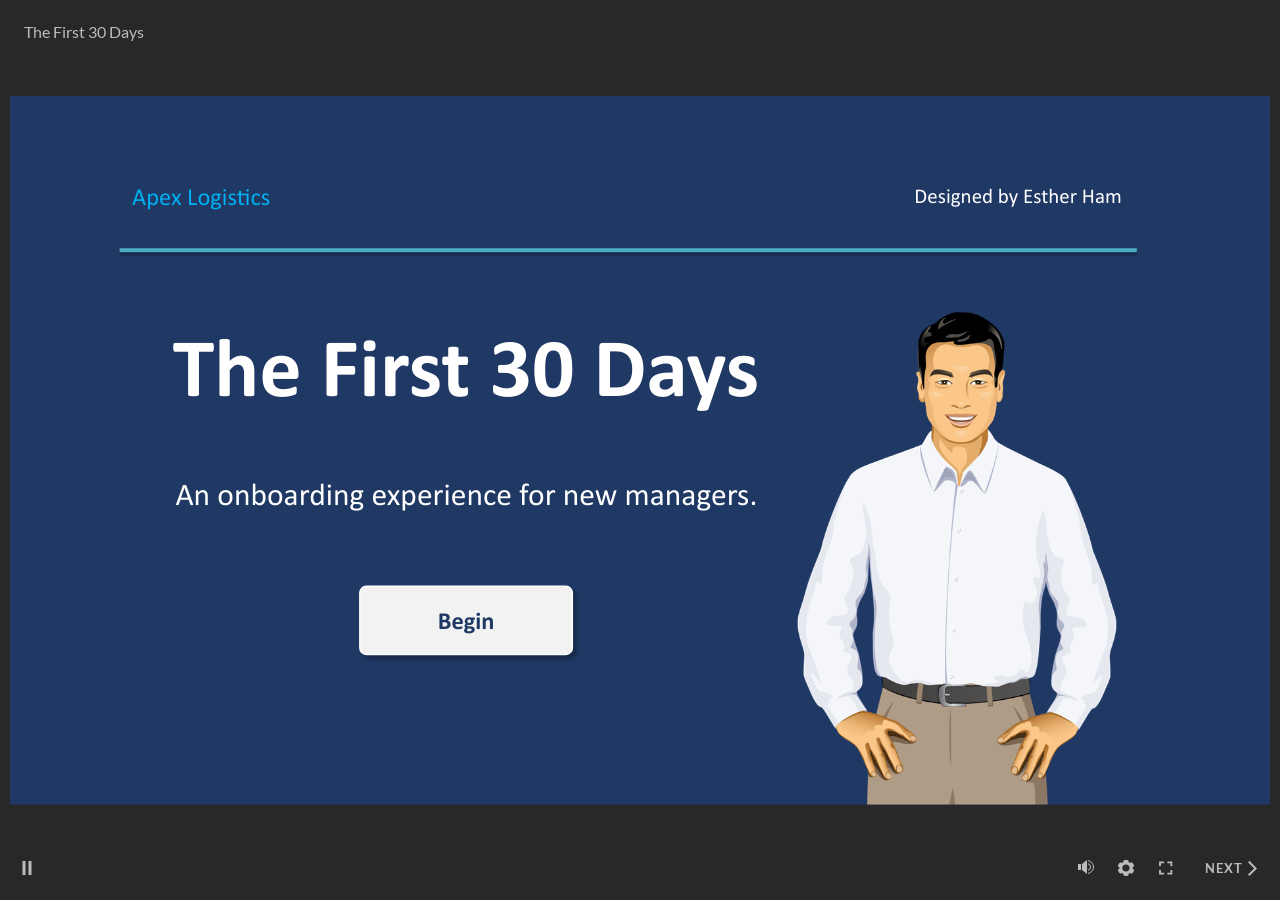
<file: story.html>
﻿<!doctype html>
<html lang="en-US">
<head>
  <meta charset="utf-8">
  <!-- Created using Storyline 360 x64 - http://www.articulate.com  -->
  <!-- version: 3.115.36688.0 -->
  <title>The First 30 Days</title>
  <meta http-equiv="x-ua-compatible" content="IE=edge"/>
  <meta name="viewport" content="width=device-width,initial-scale=1,user-scalable=no,shrink-to-fit=no,minimal-ui"/>
  <meta name="apple-mobile-web-app-capable" content="yes"/>
  <style>
    html, body { height: 100%; padding: 0; margin: 0 }
    #app { height: 100%; width: 100%; }
  </style>

  <script>
    window.DS = {};
    window.globals = {
      DATA_PATH_BASE: '',
      HAS_FRAME: true,
      HAS_SLIDE: true,

      lmsPresent: false,
      tinCanPresent: false,
      cmi5Present: false,
      aoSupport: false,
      scale: 'Scaled',
      captureRc: false,
      browserSize: 'optimal',
      bgColor: '#282828',
      features: 'DropInBase,JsInteractions,PlayerMemoryEnhancements,PlayerSizeOption,SlideLevelScale',
      themeName: 'unified',
      preloaderColor: '#FFFFFF',
      suppressAnalytics: false,
      productChannel: 'stable',
      publishSource: 'storyline',
      aid: 'aid|aeb5c38b-c19e-5502-9117-822bfb0ddc55',
      cid: '2afa813b-fe21-4271-93f7-65f92b0e36bf',
      playerVersion: '3.115.36688.0',
      publishTimestamp: '2026-04-29T18:21:23.5022854Z',
      maxIosVideoElements: 10,
      connectionSettings: { message: 'You%20are%20offline.%20Trying%20to%20reconnect...', useDarkTheme: false, mode: 'disabled' },
      hasFeature: function(feature) {
        return this.features.split(',').includes(feature);
      },
      
      parseParams: function(qs) {
        if (window.globals.parsedParams != null) {
          return window.globals.parsedParams;
        }
        qs = (qs || window.location.search.substr(1)).split('+').join(' ');
        var params = {},
            tokens,
            re = /[?&]?([^=]+)=([^&]*)/g;

        while (tokens = re.exec(qs)) {
          params[decodeURIComponent(tokens[1]).trim()] =
            decodeURIComponent(tokens[2]).trim();
        }
        window.globals.parsedParams = params;
        return params;
      }

    };

    if (window.flagsUnderTest != null) {
      window.globals.features = window.flagsUnderTest.reduce((accum, feature) => {
        if (!accum.includes(feature)) {
          accum.push(feature);
        }
        return accum;
      }, window.globals.features.split(',')).join();
    }
  </script>
  <script>
    var isIe11 = ('ActiveXObject' in window || window.MSBlobBuilder != null)
      && window.msCrypto != null && !window.ActiveXObject;
    if (isIe11) {
      window.globals.unsupportedBrowser = true;
      document.write(atob('[base64]'));
    }
  </script>

  <script>
    if (window.globals.hasFeature('Localization')) {
      
      
    }
  </script>

  
  
  <script>window.THREE = { };</script>
  
</head>
<body style="background: #282828" class="cs-HTML theme-unified">
  <!-- 360 -->
  <script>!function(){var e,i=/iPhone/i,o=/iPod/i,n=/iPad/i,t=/\biOS-universal(?:.+)Mac\b/i,r=/\bAndroid(?:.+)Mobile\b/i,a=/Android/i,d=/(?:SD4930UR|\bSilk(?:.+)Mobile\b)/i,p=/Silk/i,l=/Windows Phone/i,u=/\bWindows(?:.+)ARM\b/i,b=/BlackBerry/i,s=/BB10/i,c=/Opera Mini/i,f=/\b(CriOS|Chrome)(?:.+)Mobile/i,h=/Mobile(?:.+)Firefox\b/i,v=function(e){return void 0!==e&&"MacIntel"===e.platform&&"number"==typeof e.maxTouchPoints&&e.maxTouchPoints>1&&"undefined"==typeof MSStream};e=function(e){var m={userAgent:"",platform:"",maxTouchPoints:0};e||"undefined"==typeof navigator?"string"==typeof e?m.userAgent=e:e&&e.userAgent&&(m={userAgent:e.userAgent,platform:e.platform,maxTouchPoints:e.maxTouchPoints||0}):m={userAgent:navigator.userAgent,platform:navigator.platform,maxTouchPoints:navigator.maxTouchPoints||0};var g=m.userAgent,y=g.split("[FBAN");void 0!==y[1]&&(g=y[0]),void 0!==(y=g.split("Twitter"))[1]&&(g=y[0]);var A=function(e){return function(i){return i.test(e)}}(g),w={apple:{phone:A(i)&&!A(l),ipod:A(o),tablet:!A(i)&&(A(n)||v(m))&&!A(l),universal:A(t),device:(A(i)||A(o)||A(n)||A(t)||v(m))&&!A(l)},amazon:{phone:A(d),tablet:!A(d)&&A(p),device:A(d)||A(p)},android:{phone:!A(l)&&A(d)||!A(l)&&A(r),tablet:!A(l)&&!A(d)&&!A(r)&&(A(p)||A(a)),device:!A(l)&&(A(d)||A(p)||A(r)||A(a))||A(/\bokhttp\b/i)},windows:{phone:A(l),tablet:A(u),device:A(l)||A(u)},other:{blackberry:A(b),blackberry10:A(s),opera:A(c),firefox:A(h),chrome:A(f),device:A(b)||A(s)||A(c)||A(h)||A(f)},any:!1,phone:!1,tablet:!1};return w.any=w.apple.device||w.android.device||w.windows.device||w.other.device,w.phone=w.apple.phone||w.android.phone||w.windows.phone,w.tablet=w.apple.tablet||w.android.tablet||w.windows.tablet,w}(),"object"==typeof exports&&"undefined"!=typeof module?module.exports=e:"function"==typeof define&&define.amd?define((function(){return e})):this.isMobile=e}();
    window.isMobile.apple.tablet = window.isMobile.apple.tablet ||
      (navigator.platform === 'MacIntel' && navigator.maxTouchPoints > 1);
    window.isMobile.apple.device = window.isMobile.apple.device || window.isMobile.apple.tablet;
    window.isMobile.tablet = window.isMobile.tablet || window.isMobile.apple.tablet;
    window.isMobile.any = window.isMobile.any || window.isMobile.apple.tablet;
  </script>

  <div id="focus-sink" tabindex="-1"></div>

  <div id="preso"></div>
  <script>
    (function() {

      var classTypes = [ 'desktop', 'mobile', 'phone', 'tablet' ];

      var addDeviceClasses = function(prefix, testObj) {
        var curr, i;
        for (i = 0; i < classTypes.length; i++) {
          curr = classTypes[i];
          if (testObj[curr]) {
            document.body.classList.add(prefix + curr);
          }
        }
      };

      var params = window.globals.parseParams(),
          isDevicePreview = params.devicepreview === '1',
          isPhoneOverride = params.deviceType === 'phone' || (isDevicePreview && params.phone == '1'),
          isTabletOverride = (params.deviceType === 'tablet' || isDevicePreview) && !isPhoneOverride,
          isMobileOverride = isPhoneOverride || isTabletOverride;

      var deviceView = {
        desktop: !window.isMobile.any && !isMobileOverride,
        mobile: window.isMobile.any || isMobileOverride,
        phone: isPhoneOverride || (window.isMobile.phone && !isTabletOverride),
        tablet: isTabletOverride || window.isMobile.tablet
      };

      window.globals.deviceView = deviceView;
      window.isMobile.desktop = !window.isMobile.any;
      window.isMobile.mobile = window.isMobile.any;

      addDeviceClasses('view-', deviceView);

    })();
  </script>
  
  <script src='story_content/triggers.js' type=text/javascript></script>
<script src='story_content/user.js' type=text/javascript></script>
  <div class="slide-loader"></div>

  <script>
    var doc = document, loader = doc.body.querySelector('.slide-loader'); [ 1, 2, 3 ].forEach(function(n) { var d = doc.createElement('div'); d.style.backgroundColor = window.globals.preloaderColor; d.classList.add('mobile-loader-dot'); d.classList.add('dot' + n); loader.appendChild(d); });
  </script>

  <div class="mobile-load-title-overlay" style="display: none">
    <div class="mobile-load-title">The First 30 Days</div>
  </div>

  <div class="mobile-chrome-warning"></div>

  
<style>
  .warn-connection-dialog {
    display: none;
    background: transparent;
    pointer-events: all;
    position: fixed;
    left: 0;
    top: 0;
    width: 100%;
    height: 100%;
    z-index: 999;
  }

  .warn-connection-content {
    pointer-events: all;
    border-radius: 4px;
    background: white;
    border: 1px solid #E7E7E7;
    color: #333333;
    box-shadow: 0 2px 4px rgba(0, 0, 0, 0.25);
    transition: all 150ms ease-out;
    position: absolute;
    white-space: nowrap;
  }

  .view-phone.is-landscape .warn-connection-content {
    left: 23px;
    bottom: 23px;
  }

  .view-tablet.is-landscape .warn-connection-content {
    left: 50%;
    top: 20px;
    transform: translateX(-50%);
  }

  .view-mobile.is-portrait .warn-connection-content {
    transform: translate(-50%, calc(-100% - 15px));
  }

  .warn-connection-content p {
    display: inline-block;
    margin: 0 8px 0 0;
    line-height: 33px;
    font-size: 11px;
  }

  .warn-connection-content svg {
    position: relative;
    vertical-align: middle;
    margin: 0 2px 2px 8px;
  }

  .view-desktop .warn-connection-content {
    left: 1.5em;
    bottom: 1.5em;
  }

  .view-desktop .warn-connection-content p {
    font-size: 1.1em;
  }

  .is-offline .warn-connection-dialog {
    display: block;
  }

  .is-offline .cs-panel * {
    pointer-events: none !important;
  }

  .is-offline .cs-panel {
    pointer-events: all !important;
  }

  .is-offline #nav-controls * {
    pointer-events: none !important;
  }

  .is-offline #nav-controls {
    pointer-events: all !important;
  }
</style>

<div class="warn-connection-dialog" role="alertdialog" aria-modal="true" tabindex="0" aria-labelledby="warn-connection-message">
  <div class="warn-connection-content">
    <svg width="17" height="15" viewBox="0 0 17 15" xmlns="http://www.w3.org/2000/svg">
      <path fill="#8F0000" stroke="white" d="M16.07,12.98 L15.88,12.23 L9.51,1.21 C8.97,0.26,7.6,0.26,7.06,1.21 L0.69,12.23 C0.15,13.16,0.81,14.36,1.91,14.36 H14.65 C15.47,14.36,16.05,13.7,16.07,12.98 Z"/>
      <path fill="white" stroke="white" d="M8.58,5.5 C8.35,5.28,8.5,5.35,8.21,5.32 C8.09,5.35,7.97,5.49,7.96,5.67 C7.97,5.79,7.98,5.92,7.98,6.04 L7.98,6.04 C7.99,6.17,8,6.31,8.01,6.43 L8.01,6.44 C8.03,6.92,8.06,7.41,8.09,7.9 L8.09,7.9 C8.12,8.39,8.14,8.88,8.17,9.37 C8.17,9.39,8.18,9.42,8.2,9.44 C8.23,9.46,8.25,9.47,8.28,9.47 C8.31,9.47,8.34,9.46,8.35,9.44 C8.37,9.43,8.38,9.4,8.39,9.35 L8.39,9.34 C8.39,9.24,8.4,9.15,8.4,9.05 L8.4,9.05 C8.41,8.96,8.41,8.86,8.42,8.75 C8.43,8.44,8.45,8.12,8.47,7.81 L8.47,7.81 C8.49,7.49,8.51,7.18,8.53,6.87 C8.55,6.46,8.56,6.05,8.59,5.64 L8.6,5.62 C8.6,5.57,8.59,5.53,8.58,5.5 L8.21,5.32 Z"/>
      <circle fill="white" stroke="white" cx="8.3" cy="11.35" r="0.3"/>
    </svg>
    <p id="warn-connection-message">You are offline. Trying to reconnect...</p>
  </div>
</div>

<script>
  (function() {
    window.DS.connection = {
      warningShown: false,
      assets: {},
      loadingAssetGroup: false,
      retryDelay: 500
    };

    var connectionSettings = window.globals.connectionSettings || {};

    var useConnectionMessages = window.AbortController != null &&
      window.location.protocol != 'file:' &&
      connectionSettings.mode === 'normal';

    window.DS.connection.useConnectionMessages = useConnectionMessages;

    var assetCount = 0;
    var checkLoadedId;


    if (useConnectionMessages && connectionSettings != null) {
      var contentEl = document.querySelector('.warn-connection-content');
      var messageEl = contentEl.querySelector('p');

      if (connectionSettings.useDarkTheme) {
        contentEl.style.borderColor = '#BABBBA';
        contentEl.style.backgroundColor = '#282828';
        contentEl.style.color = '#FFFFFF';
      }

      if (connectionSettings.message != null) {
        messageEl.textContent = window.decodeURIComponent(connectionSettings.message);
      }
    }

    function checkAssetsReady() {
      for (var i in DS.connection.assets) {
        if (!DS.connection.assets[i].success) {
          return false;
        }
      }
      return true;
    }

    function stopAssetGroup() {
      if (!useConnectionMessages) { return; }

      assetCount = 0;

      DS.connection.oldAssetGroup = DS.connection.assets;
      DS.connection.assets = {};
      DS.connection.loadingAssetGroup = false;
      clearInterval(checkLoadedId);
    }

    function startAssetGroup() {
      if (!useConnectionMessages) { return; }
      var ticks = 0;
      clearInterval(checkLoadedId);
      checkLoadedId = setInterval(function() {
        var loaded = 0;
        if (assetCount === 0 && loaded === 0) {
          clearInterval(checkLoadedId);
          return;
        }

        for (var i in DS.connection.assets) {
          if (DS.connection.assets[i].success) {
            loaded++;
          }
        }

        if (assetCount === loaded && checkAssetsReady()) {
          for (var i in DS.connection.assets) {
            if (DS.connection.assets[i].action) {
              DS.connection.assets[i].action();
            }
          }
          hideWarning();
          stopAssetGroup();
        }
      }, 100)
    }

    function requiredAsset(url, action, retry, type) {
      if (!useConnectionMessages) { return; }
      if (DS.connection.assets[url]) { return; }

      DS.connection.assets[url] = {
        success: false, action: action, retry: retry, type: type
      };
      assetCount = Object.keys(DS.connection.assets).length;
      if (!DS.connection.loadingAssetGroup) {
        startAssetGroup();
      }
      DS.connection.loadingAssetGroup = true;
    }

    function assetLoaded(url) {
      if (!useConnectionMessages) { return; }
      if (DS.connection.assets[url]) {
        DS.connection.assets[url].success = true;
      }
    }

    function assetFailed(url) {
      if (!useConnectionMessages) { return; }
      if (!DS.connection.assets[url]) {
        if (/\.js$/.test(url) && url.indexOf('transcripts') === -1) {
          setTimeout(function() {
            if (DS.connection.lastSlideLoaded != null) {
              DS.connection.lastSlideLoaded();
            }
          }, DS.connection.retryDelay);
        }
        return;
      }
      if (!DS.connection.warningShown) { showWarning(); }
      if (DS.connection.assets[url].retry) {
        setTimeout(function() {
          if (!DS.connection.assets[url].success) {
            DS.connection.assets[url].retry()
          }
        }, DS.connection.retryDelay);
      }
    }

    function hideWarning() {
      document.body.classList.remove('is-offline');
      DS.connection.warningShown = false;
      enableKeys();
    }
    DS.connection.hideWarning = hideWarning

    function showWarning(btn) {
      document.body.classList.add('is-offline')
      DS.connection.warningShown = true;
      updateWarningPosition();
      disableKeys();
    }

    function updateWarningPosition() {
      if (!DS.connection.warningShown) {
        return;
      }

      var isPortrait = document.body.classList.contains('is-portrait');
      var isMobile = document.body.classList.contains('view-mobile');
      var warningEl = document.querySelector('.warn-connection-content');

      if (isPortrait && isMobile) {
        var slide = document.querySelector('.primary-slide');
        var slideRect = slide != null
          ? slide.getBoundingClientRect()
          : { top: window.innerHeight, left: 0, width: window.innerWidth };

        warningEl.style.top = `${slideRect.top}px`
        warningEl.style.left = `${slideRect.left + slideRect.width / 2}px`
      } else {
        warningEl.style.top = null;
        warningEl.style.left = null;
      }

      window.requestAnimationFrame(updateWarningPosition);
    }

    function onDisableKeyDown(e) {
      e.preventDefault();
      e.stopImmediatePropagation();
    }

    function onDisableKeyUp(e) {
      e.preventDefault();
      e.stopImmediatePropagation();
    }

    var accStyle = document.createElement('style');
    var warnDialogEl = document.querySelector('.warn-connection-dialog');

    function disableKeys() {
      if (DS.views && DS.views.nsStack && DS.views.nsStack.length === 1) {
        DS.views.nsStack[0].tabReachable = false
        DS.views.nsStack[0].updateTabIndex(true);
      }

      accStyle.innerHTML = '.acc-shadow-dom { display: none; }';
      document.body.appendChild(accStyle);

      warnDialogEl.parentNode.append(warnDialogEl);
      warnDialogEl.focus();
    }

    function enableKeys() {
      accStyle.remove();
      if (DS.views && DS.views.nsStack && DS.views.nsStack.length === 1 && DS.views.nsStack[0].name === '_frame') {
        DS.views.nsStack[0].tabReachable = true;
        DS.views.nsStack[0].updateTabIndex();
      }
    }

    // these will all be noops if the feature flag isn't set in
    // the data and `window.globals.features`
    DS.connection.requiredAsset = requiredAsset;
    DS.connection.assetLoaded = assetLoaded;
    DS.connection.assetFailed = assetFailed;
    DS.connection.stopAssetGroup = stopAssetGroup;
    DS.connection.startAssetGroup = startAssetGroup;
  })();
</script>


  <script>
    
    if (window.autoSpider && window.vInterfaceObject) {
      document.querySelector('.mobile-load-title-overlay').style.display = 'none';
    }
  </script>

  

  <link rel="stylesheet" href="html5/data/css/output.min.css" data-noprefix/>
</body>
<script src="html5/lib/scripts/bootstrapper.min.js"></script>
</html>
</file>
<file: html5/data/css/output.min.css>
@font-face {
  font-family: 'Lato Charset1_ 6htRv6QK4E4E523D';
  src: url('[data-uri]');
  font-style: normal;
  font-weight: normal;
}
@font-face {
  font-family: 'Calibri Charset1_ 656OR4852DDBC';
  src: url('[data-uri]');
  font-style: normal;
  font-weight: normal;
}
@font-face {
  font-family: 'CalibriBold CharsetBold90E5B77C';
  src: url('[data-uri]');
  font-style: normal;
  font-weight: normal;
}
@font-face {
  font-family: 'CalibriItalic ChaItalicEE8CCBBE';
  src: url('[data-uri]');
  font-style: normal;
  font-weight: normal;
}
@font-face {
  font-family: 'Calibri Charset0_v2mWipD31519F7';
  src: url('[data-uri]');
  font-style: normal;
  font-weight: normal;
}
@font-face {
  font-family: 'CalibriBold CharsetBold507D4E76';
  src: url('[data-uri]');
  font-style: normal;
  font-weight: normal;
}
@font-face {
  font-family: 'CalibriItalic ChaItalic12FC15E3';
  src: url('[data-uri]');
  font-style: normal;
  font-weight: normal;
}
.cs-HTML {
  background: rgba(40, 40, 40, 1);
}
.cs-npxnabnsnfns00010000101 .cs-infopanel  {
  box-shadow: 0 1px 0 rgba(0, 0, 0, 0);
  background: rgba(255, 255, 255, 1);
}
.cs-npxnabnsnfns00010000101 .cs-infopanel .cs-link {
  color: rgba(186, 187, 186, 1);
}
.cs-npxnabnsnfns00010000101 .cs-infopanel .cs-link:hover {
  color: rgba(255, 255, 255, 1);
}
.cs-npxnabnsnfns00010000101 .cs-infopanel .cs-name {
  color: rgba(68, 68, 68, 1);
}
.cs-npxnabnsnfns00010000101 .cs-infopanel .cs-title {
  color: rgba(153, 153, 153, 1);
}
.cs-npxnabnsnfns00010000101 .cs-infopanelpopup  {
  box-shadow: 0 1px 0 rgba(0, 0, 0, 0);
  background: rgba(0, 0, 0, 0);
}
.cs-npxnabnsnfns00010000101 .cs-infopanelpopup .cs-link {
  color: rgba(255, 0, 0, 1);
}
.cs-npxnabnsnfns00010000101 .cs-infopanelpopup .cs-link:hover {
  color: rgba(255, 255, 255, 1);
}
.cs-npxnabnsnfns00010000101 .cs-infopanelpopup .cs-name {
  color: rgba(255, 255, 255, 1);
}
.cs-npxnabnsnfns00010000101 .cs-infopanelpopup .cs-bio {
  color: rgba(186, 187, 186, 1);
}
.cs-npxnabnsnfns00010000101 .cs-timer  {
  color: rgba(186, 187, 186, 1);
}
.cs-npxnabnsnfns00010000101 .cs-duration stop:first-child {
  stop-color: rgba(60, 60, 60, 1);
}
.cs-npxnabnsnfns00010000101 .cs-duration stop:last-child {
  stop-color: rgba(60, 60, 60, 1);
}
.cs-npxnabnsnfns00010000101 .cs-elapsed stop:first-child {
  stop-color: rgba(254, 227, 71, 1);
}
.cs-npxnabnsnfns00010000101 .cs-elapsed stop:last-child {
  stop-color: rgba(254, 227, 71, 1);
}
.cs-npxnabnsnfns00010000101 .cs-timer .cs-pie .cs-innerstroke {
  stroke: rgba(199, 199, 199, 1);
}
.cs-npxnabnsnfns00010000101 .cs-timer .cs-pie .cs-innerborder {
  stroke: rgba(255, 255, 255, 1);
}
.cs-npxnabnsnfns00010000101 .cs-window  {
  box-shadow: 0 8px 5px rgba(0, 0, 0, 0.2);
  border-color: rgba(49, 99, 0, 0);
  background: rgba(33, 33, 33, 1);
  color: rgba(248, 248, 248, 1);
}
.cs-npxnabnsnfns00010000101 .cs-window .cs-diva {
  border-color: rgba(78, 78, 78, 1);
}
.cs-npxnabnsnfns00010000101 .cs-window .cs-divb {
  border-color: rgba(78, 78, 78, 0);
}
.cs-npxnabnsnfns00010000101 .cs-editor .cs-editor-slide {
  color: rgba(226, 226, 226, 1);
}
.cs-npxnabnsnfns00010000101 .cs-editor .cs-editor-html {
  color: rgba(186, 187, 186, 1);
}
.cs-npxnabnsnfns00010000101 .cs-editor .cs-editor-button {
  text-shadow: 0 1px 0 rgba(0, 0, 0, 0);
  color: rgba(255, 255, 255, 1);
  border-color: rgba(211, 211, 211, 1);
  background: rgba(34, 34, 34, 1);
}
.cs-npxnabnsnfns00010000101 .cs-editor .cs-editor-button:hover {
  background: rgba(68, 68, 68, 1);
}
.cs-npxnabnsnfns00010000101 .cs-editor .cs-editor-button:active {
  background: rgba(68, 68, 68, 1);
}
.cs-npxnabnsnfns00010000101 .cs-listitem  {
  color: rgba(186, 187, 186, 1);
  border-color: none;
  border: 1px solid transparent;
}
.cs-npxnabnsnfns00010000101 .cs-listitem:hover {
  background: rgba(255, 255, 255, 0.06);
  border-color: rgba(108, 108, 108, 1) !important;
  border-width: 1px;
  border-radius: 2px;
  border-style: solid;
  box-sizing: border-box;
}
.cs-npxnabnsnfns00010000101 .cs-listitem.hover {
  background: rgba(255, 255, 255, 0.06);
  border-color: rgba(108, 108, 108, 1) !important;
  border-width: 1px;
  border-radius: 2px;
  border-style: solid;
  box-sizing: border-box;
}
.cs-npxnabnsnfns00010000101 .cs-glossary  {
  color: rgba(186, 187, 186, 1);
}
.cs-npxnabnsnfns00010000101 .cs-glossary .cs-scrolling-panel {
  background: rgba(0, 0, 0, 0);
}
.cs-npxnabnsnfns00010000101 .cs-glossary .cs-term.cs-selected .cs-choice-list-trigger {
  color: rgba(255, 255, 255, 1);
  background: rgba(255, 255, 255, 1);
}
.cs-npxnabnsnfns00010000101 .cs-glossary .cs-term.cs-selected .cs-choice-list-trigger:focus {
  color: rgba(255, 255, 255, 1);
  background: rgba(255, 255, 255, 1);
}
.cs-npxnabnsnfns00010000101 .cs-glossary .cs-term:hover .cs-choice-list-trigger {
  background: rgba(186, 187, 186, 1);
}
.cs-npxnabnsnfns00010000101 .cs-glossary .cs-term.hover .cs-choice-list-trigger {
  background: rgba(186, 187, 186, 1);
}
.cs-npxnabnsnfns00010000101 .cs-glossary .cs-term .cs-choice-list-trigger:focus {
  background: rgba(186, 187, 186, 1);
}
.cs-npxnabnsnfns00010000101 .cs-glossary .cs-diva {
  border-color: rgba(0, 0, 0, 0);
}
.cs-npxnabnsnfns00010000101 .cs-glossary .cs-divb {
  border-color: rgba(0, 0, 0, 0);
}
.cs-npxnabnsnfns00010000101 .cs-glossary .cs-divc {
  border-color: rgba(0, 0, 0, 0);
}
.cs-npxnabnsnfns00010000101 .cs-glossary .cs-heading {
  color: rgba(248, 248, 248, 1);
  font-weight: 700;
}
.note-content p span {
  color: rgba(186, 187, 186, 1);
  line-height: 1.4em;
  font-size: 103.769%;
}
.cs-npxnabnsnfns00010000101 .cs-resource .cs-separator {
  border-color: rgba(0, 0, 0, 0);
}
.cs-npxnabnsnfns00010000101 .cs-outline  {
  color: rgba(45, 45, 45, 1);
}
.cs-npxnabnsnfns00010000101 .cs-outline .cs-diva {
  border-color: rgba(0, 0, 0, 0);
}
.cs-npxnabnsnfns00010000101 .cs-outline .cs-divb {
  border-color: rgba(0, 0, 0, 0);
}
.cs-npxnabnsnfns00010000101 .cs-outline .cs-divc {
  border-color: rgba(0, 0, 0, 0);
}
.cs-npxnabnsnfns00010000101 .cs-outline .cs-search-filter:hover {
  color: rgba(0, 0, 0, 0);
}
.cs-npxnabnsnfns00010000101 .cs-outline .cs-search-filter.hover {
  color: rgba(0, 0, 0, 0);
}
.cs-npxnabnsnfns00010000101 .cs-transcript  {
  color: rgba(255, 255, 255, 1);
}
.cs-npxnabnsnfns00010000101 .cs-transcript .cs-div {
  border-color: rgba(0, 0, 0, 0);
}
.cs-npxnabnsnfns00010000101 .cs-tabs:not(.topmenu-item) {
  color: rgba(248, 248, 248, 1);
}
.cs-npxnabnsnfns00010000101 .cs-tabs .cs-inner-button:not(.topmenu-item) {
  text-shadow: 0 1px 0 rgba(0, 0, 0, 0);
}
.cs-npxnabnsnfns00010000101 .cs-tabs:hover:not(.topmenu-item) {
  color: rgba(248, 248, 248, 1);
}
.cs-npxnabnsnfns00010000101 .cs-tabs.cs-selected {
  background: rgba(0, 0, 0, 0);
  color: rgba(248, 248, 248, 1);
}
.cs-npxnabnsnfns00010000101 .cs-seekcontrol  {
  background: rgba(0, 0, 0, 0);
  border-color: rgba(0, 0, 0, 0);
}
.cs-npxnabnsnfns00010000101 .cs-seekcontrol .cs-button:hover .cs-icon {
  fill: rgba(255, 255, 255, 1);
}
.cs-npxnabnsnfns00010000101 .cs-seekcontrol .cs-button.hover .cs-icon {
  fill: rgba(255, 255, 255, 1);
}
.cs-npxnabnsnfns00010000101 .cs-seekcontrol .cs-button .cs-icon-shadow {
  fill: rgba(0, 0, 0, 0);
}
.cs-npxnabnsnfns00010000101 .cs-seekcontrol .cs-button .cs-icon {
  fill: rgba(180, 180, 180, 1);
}
.cs-npxnabnsnfns00010000101 .cs-seekcontrol .cs-seek .cs-fill {
  background: rgba(255, 255, 255, 0.6);
}
.cs-npxnabnsnfns00010000101 .cs-seekcontrol .cs-seek {
  background: rgba(108, 108, 108, 1);
  border-color: rgba(0, 0, 0, 0);
}
.cs-npxnabnsnfns00010000101 .cs-searchinput .cs-input {
  color: rgba(186, 187, 186, 1);
  border-color: rgba(0, 0, 0, 0);
  background: rgba(255, 255, 255, 0.06);
}
.cs-npxnabnsnfns00010000101 .cs-searchinput .cs-input:focus {
  color: rgba(248, 248, 248, 1);
  background: rgba(41, 41, 41, 1);
}
.cs-npxnabnsnfns00010000101 .cs-searchinput .cs-input:hover {
  box-shadow: inset 0 0 1px 0 rgba(69, 126, 19, 0);
}
.cs-npxnabnsnfns00010000101 .cs-searchinput .cs-input.hover {
  box-shadow: inset 0 0 1px 0 rgba(69, 126, 19, 0);
}
.cs-npxnabnsnfns00010000101 .cs-searchinput .cs-button .cs-icon {
  fill: rgba(186, 187, 186, 1);
}
.cs-npxnabnsnfns00010000101 .cs-searchinput .cs-button:hover {
  fill: rgba(63, 133, 0, 1);
}
.cs-npxnabnsnfns00010000101 .cs-searchinput .cs-button.hover {
  fill: rgba(63, 133, 0, 1);
}
.cs-npxnabnsnfns00010000101 .cs-menu  {
  box-shadow: 0 1px 0 rgba(0, 0, 0, 0);
  background: rgba(33, 33, 33, 1);
}
.cs-npxnabnsnfns00010000101 .cs-topmenu-item.active .cs-tab {
  background: rgba(33, 33, 33, 1);
}
.cs-npxnabnsnfns00010000101 .cs-logo  {
  box-shadow: 0 1px 0 rgba(37, 75, 0, 1);
  background: rgba(255, 255, 255, 0);
}
.cs-npxnabnsnfns00010000101 .cs-checkbox  {
  color: rgba(255, 255, 255, 1);
}
.cs-npxnabnsnfns00010000101 .cs-checkbox:hover {
  border-color: rgba(175, 221, 130, 1);
}
.cs-npxnabnsnfns00010000101 .cs-checkbox.hover {
  border-color: rgba(175, 221, 130, 1);
}
.cs-npxnabnsnfns00010000101 .cs-checkbox .cs-box {
  color: rgba(255, 255, 255, 1);
  border-color: rgba(42, 83, 0, 1);
}
.cs-npxnabnsnfns00010000101 .cs-checkbox .cs-box:checked::after {
  color: rgba(43, 196, 0, 1);
}
.cs-npxnabnsnfns00010000101 .cs-button  {
  text-shadow: 0 1px 0 rgba(0, 0, 0, 0);
  color: rgba(186, 187, 186, 1);
  border-color: rgba(0, 0, 0, 0);
  background: rgba(0, 0, 0, 0);
  box-shadow: 0 1px 0 rgba(0, 0, 0, 0);
}
.cs-npxnabnsnfns00010000101 .cs-button .cs-icon {
  fill: rgba(186, 187, 186, 1);
}
.cs-npxnabnsnfns00010000101 .cs-button .cs-icon-shadow {
  fill: rgba(0, 0, 0, 0);
}
.cs-npxnabnsnfns00010000101 .cs-button:hover {
  background: rgba(248, 248, 248, 1);
}
.cs-npxnabnsnfns00010000101 .cs-button.hover {
  background: rgba(248, 248, 248, 1);
}
.cs-npxnabnsnfns00010000101 .cs-button:active {
  background: rgba(0, 0, 0, 0);
}
.cs-npxnabnsnfns00010000101 .cs-button.cs-disabled:hover {
  background: rgba(0, 0, 0, 0);
}
.cs-npxnabnsnfns00010000101 .cs-button.cs-disabled.hover {
  background: rgba(0, 0, 0, 0);
}
.cs-npxnabnsnfns00010000101 .cs-button.cs-disabled:active {
  background: rgba(0, 0, 0, 0);
}
.cs-npxnabnsnfns00010000101 .cs-button.cs-volume:hover {
  background: rgba(0, 0, 0, 0);
}
.cs-npxnabnsnfns00010000101 .cs-button.cs-volume.hover {
  background: rgba(0, 0, 0, 0);
}
.cs-npxnabnsnfns00010000101 .cs-button.cs-volume:active {
  background: rgba(0, 0, 0, 0);
}
.cs-npxnabnsnfns00010000101.cs-base  {
  color: rgba(186, 187, 186, 1);
  border-color: rgba(40, 40, 40, 1);
  background: rgba(40, 40, 40, 1);
}
.cs-npxnabnsnfns00010000101.cs-base .cs-separator .cs-diva {
  background: rgba(69, 69, 69, 1);
}
.cs-npxnabnsnfns00010000101.cs-base .cs-separator .cs-divb {
  background: rgba(0, 0, 0, 0);
}
.cs-npxnabnsnfns00010000101.cs-base .cs-topmenu-item.active .cs-tab {
  border-color: rgba(69, 69, 69, 1);
}
.cs-npxnabnsnfns00010000101.cs-base .cs-topmenu-item.active .cs-panel {
  border-color: rgba(69, 69, 69, 1);
}
.cs-npxnabnsnfns00010000101.cs-base .cs-left {
  background: rgba(33, 33, 33, 1);
}
.cs-npxnabnsnfns00010000101.cs-base .cs-area-primary .cs-slide-container {
  background: rgba(40, 40, 40, 1);
}
.cs-npxnabnsnfns00010000101.cs-base.cs-custom-theme .cs-brandhighlight-bg {
  background: rgba(79, 189, 244, 1) !important;
}
.cs-npxnabnsnfns00010000101.cs-base.cs-custom-theme .cs-brandhighlight-secondary-bg {
  background: rgba(255, 255, 255, 1) !important;
}
.cs-npxnabnsnfns00010000101.cs-base.cs-custom-theme .cs-brandhighlight-border {
  border-color: rgba(79, 189, 244, 1) !important;
}
.cs-npxnabnsnfns00010000101.cs-base.cs-custom-theme .cs-brandhighlight-text {
  color: rgba(79, 189, 244, 1) !important;
}
.cs-npxnabnsnfns00010000101.cs-base.cs-custom-theme .cs-brandhighlight-fill {
  fill: rgba(79, 189, 244, 1) !important;
}
.cs-npxnabnsnfns00010000101.cs-base.cs-custom-theme .cs-listitem.cs-selected {
  background-color: rgba(255, 255, 255, 0.06) !important;
}
.cs-npxnabnsnfns00010000101 .cs-volume::-moz-range-thumb {
  border-color: rgba(43, 85, 0, 1);
  box-shadow: inset 0 0 1px 0 rgba(43, 85, 0, 1);
  background: rgba(255, 255, 255, 1);
}
.cs-npxnabnsnfns00010000101 .cs-volume::-ms-thumb {
  border-color: rgba(43, 85, 0, 1);
  box-shadow: inset 0 0 1px 0 rgba(43, 85, 0, 1);
  background: rgba(255, 255, 255, 1);
}
.cs-npxnabnsnfns00010000101 .cs-volume::-webkit-slider-thumb {
  border-color: rgba(43, 85, 0, 1);
  box-shadow: inset 0 0 1px 0 rgba(43, 85, 0, 1);
  background: rgba(255, 255, 255, 1);
}
.cs-npxnabnsnfns00010000101 .cs-volume::-moz-range-track {
  border-color: rgba(66, 140, 1, 1);
  background: rgba(108, 108, 108, 1);
}
.cs-npxnabnsnfns00010000101 .cs-volume::-ms-track {
  border-color: rgba(66, 140, 1, 1);
  background: rgba(108, 108, 108, 1);
}
.cs-npxnabnsnfns00010000101 .cs-volume::-webkit-slider-runnable-track {
  border-color: rgba(66, 140, 1, 1);
  background: rgba(108, 108, 108, 1);
}
body.show-focus .tab-focus-box {
  box-shadow: 0 0 0 1px rgba(255, 255, 0, 1), 0 0 0 3px rgba(0, 32, 96, 1), 0 0 5px 5px rgba(255, 255, 0, 1);
  border-color: transparent;
  outline: 2px transparent solid;
}
.skipnav {
  box-shadow: 0 0 0 1px rgba(255, 255, 0, 1), 0 0 0 3px rgba(0, 32, 96, 1), 0 0 5px 5px rgba(255, 255, 0, 1);
  border-color: transparent;
  outline: 2px transparent solid;
}
.cs-npxnabnsnfns00010000101 .cs-listitem:hover {
  color: none;
}
.cs-npxnabnsnfns00010000101 .cs-listitem.hover {
  color: none;
}
.cs-npxnabnsnfns00010000101 .cs-listitem.cs-viewed {
  color: #BABBBA;
}
.cs-npxnabnsnfns00010000101 .cs-listitem {
  color: #BABBBA;
}
.cs-npxnabnsnfns00010000101 .cs-listitem:hover .cs-icon-carrot * {
  fill: none;
}
.cs-npxnabnsnfns00010000101 .cs-listitem.hover .cs-icon-carrot * {
  fill: none;
}
.cs-npxnabnsnfns00010000101 .cs-listitem .cs-icon-carrot {
  color: none;
  top: calc(3px);
}
.cs-npxnabnsnfns00010000101 .cs-listitem .cs-icon-carrot .cs-shadow {
  color: #F8F8F8;
}
.cs-npxnabnsnfns00010000101 .item-collapsible .is-scene {
  color: #F8F8F8 !important;
  font-weight: 700;
}
.cs-npxnabnsnfns00010000101 .is-scene .cs-icon-carrot * {
  color: #F8F8F8 !important;
  font-weight: 700;
}
.cs-npxnabnsnfns00010000101 .is-scene:not(.outline-links-collapse) > a {
  color: #F8F8F8;
}
.cs-npxnabnsnfns00010000101 .is-scene:not(.outline-links-collapse) .cs-icon-carrot * {
  fill: none !important;
  color: #F8F8F8 !important;
}
.cs-npxnabnsnfns00010000101 .tabs, .cs-npxnabnsnfns00010000101 .cs-logo {
  border-bottom: 1px solid rgba(108, 108, 108, 1);
}
.cs-npxnabnsnfns00010000101 .area-secondary-wrapper:after {
  background-image: url('[data-uri]');
  background-size: 100%;
}
.cs-npxnabnsnfns00010000101 .panel-footer {
  background: #212121;
}
.cs-npxnabnsnfns00010000101 #outline-search {
  background: rgba(255, 255, 255, 0.06);
  border-color: rgba(108, 108, 108, 1);
  border-width: 1px;
  border-style: solid;
}
.cs-npxnabnsnfns00010000101 .topmenu-panel #outline-search {
  background: #545454;
}
.cs-npxnabnsnfns00010000101 .search-icon circle, .cs-npxnabnsnfns00010000101 .search-icon path {
  stroke: #BABBBA;
}
.cs-npxnabnsnfns00010000101 #outline-search input[type   =search] {
  color: #F8F8F8;
}
.cs-npxnabnsnfns00010000101 #outline-search ::-webkit-input-placeholder {
  color: #BABBBA !important;
}
.cs-npxnabnsnfns00010000101 #outline-search :-ms-input-placeholder {
  color: #BABBBA !important;
}
.cs-npxnabnsnfns00010000101 #outline-search ::-moz-placeholder {
  color: #BABBBA !important;
  opacity: 1;
}
.cs-npxnabnsnfns00010000101 .cs-topmenu-item.active, body:not(.is-touchable-tablet) .cs-npxnabnsnfns00010000101 .cs-topmenu-item:hover {
  color: #F8F8F8;
}
.cs-npxnabnsnfns00010000101 .cs-topmenu-item.button-tapped {
  color: #F8F8F8;
}
.cs-npxnabnsnfns00010000101 .cs-topmenu-item.active .cs-tab, .cs-npxnabnsnfns00010000101 .cs-topmenu-item .cs-tab {
  background: transparent !important;
  border: none !important;
}
.cs-npxnabnsnfns00010000101 .top-tabs-drop-icon div {
  background: #BABBBA;
}
.cs-npxnabnsnfns00010000101 .cs-panel.topmenu-panel .panel-content, .cs-npxnabnsnfns00010000101 .top-tabs-drop {
  background: #212121;
}
.cs-npxnabnsnfns00010000101 .cs-topmenu-item.active .cs-panel {
  background: #212121;
}
.cs-npxnabnsnfns00010000101 .cs-menu.topmenu-panel, .cs-npxnabnsnfns00010000101 .top-tabs-drop {
  border: 1px solid rgba(69, 69, 69, 1) !important;
  border-radius: 3px;
}
.cs-npxnabnsnfns00010000101 .resources .resources-list a:hover {
  background: rgba(255, 255, 255, 0.06);
}
body:not(.is-touchable-tablet) .cs-npxnabnsnfns00010000101 .resources .resources-list a:hover {
  background: rgba(255, 255, 255, 0.06);
}
.cs-npxnabnsnfns00010000101 .resources .resources-list a.hover {
  background: rgba(255, 255, 255, 0.06);
}
body:not(.is-touchable-tablet) .cs-npxnabnsnfns00010000101 .resources .resources-list a.hover {
  background: rgba(255, 255, 255, 0.06);
}
.cs-npxnabnsnfns00010000101 .resources .resources-list a.button-tapped {
  background: rgba(255, 255, 255, 0.06);
}
.cs-npxnabnsnfns00010000101 .cs-icon path, .cs-npxnabnsnfns00010000101 .cs-icon rect, .cs-npxnabnsnfns00010000101 .cs-icon polygon, .cs-npxnabnsnfns00010000101 .menu-icon-wrapper.menu-icon-wrapper-hover path {
  fill: #BABBBA;
}
.cs-npxnabnsnfns00010000101 .cs-icon .icon-stroke-only {
  fill: none !important;
  stroke: #BABBBA !important;
}
body:not(.is-touchable-tablet) .cs-npxnabnsnfns00010000101 .cs-button:hover .cs-icon path, body:not(.is-touchable-tablet) .cs-npxnabnsnfns00010000101 .cs-button:hover .cs-icon rect, body:not(.is-touchable-tablet) .cs-npxnabnsnfns00010000101 .cs-button:hover .cs-icon polygon {
  fill: #F8F8F8;
}
body:not(.is-touchable-tablet) .cs-npxnabnsnfns00010000101 .cs-tabs:hover .search-icon circle, body:not(.is-touchable-tablet) .cs-npxnabnsnfns00010000101 .cs-tabs:hover .search-icon path {
  stroke: #F8F8F8;
}
.cs-npxnabnsnfns00010000101 .cs-button.button-tapped .cs-icon path, .cs-npxnabnsnfns00010000101 .cs-button.button-tapped .cs-icon rect, .cs-npxnabnsnfns00010000101 .cs-button.button-tapped .cs-icon polygon {
  fill: #F8F8F8;
}
body:not(.is-touchable-tablet) .cs-npxnabnsnfns00010000101 .cs-button:hover .cs-icon .icon-stroke-only {
  fill: none !important;
  stroke: #F8F8F8 !important;
}
.cs-npxnabnsnfns00010000101 .cs-button:button-tapped .cs-icon .icon-stroke-only {
  fill: none !important;
  stroke: #F8F8F8 !important;
}
.cs-npxnabnsnfns00010000101 .menu-icon-wrapper.menu-icon-wrapper-hover svg path {
  fill: #F8F8F8;
}
.floating-sidebar:not(.sidebar-closed) .cs-npxnabnsnfns00010000101 #hamburger .menu-icon-wrapper svg path {
  fill: #BABBBA;
}
.floating-sidebar:not(.sidebar-closed) .cs-npxnabnsnfns00010000101 #hamburger .menu-icon-wrapper.menu-icon-wrapper-hover svg path {
  fill: #F8F8F8;
}
.cs-npxnabnsnfns00010000101 .volume .btn:before {
  background-image: url('[data-uri]');
}
.cs-npxnabnsnfns00010000101 .volume-track {
  background: #6C6C6C;
}
.cs-npxnabnsnfns00010000101 .volume-icon circle {
  stroke: #BABBBA;
}
.cs-npxnabnsnfns00010000101 .cs-settings > .settings-panel {
  background: #212121;
  border: 1px solid rgba(69, 69, 69, 1) !important;
  border-radius: 3px;
}
.cs-npxnabnsnfns00010000101 .cs-settings > .panel-down-arrow {
  fill: #212121;
}
.cs-npxnabnsnfns00010000101 .switch-toggle .border {
  stroke: #7C7C7C;
}
.cs-npxnabnsnfns00010000101 .switch-toggle .thumb-off .thumb {
  fill: #A2A2A2;
}
.cs-npxnabnsnfns00010000101 .switch-toggle .thumb-on .track {
  fill: rgba(79, 189, 244, 1);
}
.cs-npxnabnsnfns00010000101 .switch-toggle .thumb-off .track {
  fill: rgba(255, 255, 255, 0.1);
}
.cs-npxnabnsnfns00010000101 .switch-label {
  color: #BABBBA;
}
.cs-npxnabnsnfns00010000101 .cs-panel .scrollarea-btn:after {
  background: rgba(179, 180, 179, 0.75);
}
.scrollarea-scrollbar:hover .scrollarea-btn:after, .scrollarea-scrollbar.highlight-scrollbar .scrollarea-btn:after {
  background: rgba(179, 180, 179, 0.75);
}
.floating-sidebar .sidebar-overlay {
  background: rgba(0, 0, 0, 0.85);
}
.cs-npxnabnsnfns00010000101 .overlay-message {
  background: rgba(0, 0, 0, 0.85);
}
.cs-npxnabnsnfns00010000101 .top-ui-bg, .cs-npxnabnsnfns00010000101 .bottom-ui-bg, .cs-npxnabnsnfns00010000101 .right-ui-bg, .cs-npxnabnsnfns00010000101 .left-ui-bg {
  background: rgba(40, 40, 40, 0.8);
}
.cs-npxnabnsnfns00010000101 .circle-progress-bg {
  fill: #282828;
}
.cs-npxnabnsnfns00010000101 .circle-progress-well {
  fill: #6C6C6C;
}
.cs-npxnabnsnfns00010000101 .circle-progress-pie {
  stroke: #6C6C6C;
}
.cs-npxnabnsnfns00010000101 .lightbox .option-pane {
  background: rgba(40, 40, 40, 0.8);
}
.cs-npxnabnsnfns00010000101 .lightbox .option-pane:before {
  background: #282828;
}
.cs-npxnabnsnfns00010000101 .message-window {
  background: #212121;
  border: 1px solid rgba(255, 255, 255, 1) !important;
  border-radius: 3px;
}
.cs-npxnabnsnfns00010000101 .message-window-header p, .cs-npxnabnsnfns00010000101 .message-window-text {
  color: #F8F8F8;
}
.cs-npxnabnsnfns00010000101 .message-window-header p {
  border-bottom: 1px solid rgba(255, 255, 255, 1);
}
.cs-npxnabnsnfns00010000101 .message-window button.slide-object-button {
  border: 1px solid rgba(255, 255, 255, 1) !important;
}
.cs-npxnabnsnfns00010000101 .message-window button.slide-object-button:hover {
  background: rgba(255, 255, 255, 0.06) !important;
}
.message-window .slide-object-button tspan, .message-window .slide-object-button-text tspan {
  fill: #F8F8F8 !important;
}
body:not(.is-touchable-tablet) .cs-npxnabnsnfns00010000101 .cs-button:hover .text {
  color: #F8F8F8;
}
.cs-npxnabnsnfns00010000101 .cs-button.button-tapped .text {
  color: #F8F8F8;
}
.cs-npxnabnsnfns00010000101.cs-base {
  background: #282828;
}
.cs-npxnabnsnfns00010000101 .cs-menu {
  background: transparent;
}
.cs-npxnabnsnfns00010000101 .progress-bar .progress-bar-fill:after {
  background: #FFFFFF !important;
}
.cs-npxnabnsnfns00010000101 .volume-dot {
  background: #FFFFFF !important;
}
.fn-npnxnanbsnfns00010000101 {
  font-family: 'Lato22AB4CAF';
  -webkit-font-variant-ligatures: no-common-ligatures;
  font-variant-ligatures: no-common-ligatures;
}
.fn-pxabnsnfns00010000101 {
  font-family: 'Lato22AB4CAF';
  -webkit-font-variant-ligatures: no-common-ligatures;
  font-variant-ligatures: no-common-ligatures;
}
.fn-npxnabnsnfns00010000101 {
  font-family: 'Lato22AB4CAF';
  -webkit-font-variant-ligatures: no-common-ligatures;
  font-variant-ligatures: no-common-ligatures;
}
.fn-npnxnanbnsnfns00010000101 {
  font-family: 'Lato22AB4CAF';
  -webkit-font-variant-ligatures: no-common-ligatures;
  font-variant-ligatures: no-common-ligatures;
}
.fn-pxabnsnfns00010000100 {
  font-family: 'Lato22AB4CAF';
  -webkit-font-variant-ligatures: no-common-ligatures;
  font-variant-ligatures: no-common-ligatures;
}
@font-face {
  font-family: 'Lato22AB4CAF';
  src: url('[data-uri]');
  font-style: normal;
  font-weight: bold;
}
@font-face {
  font-family: 'Lato22AB4CAF';
  src: url('[data-uri]');
  font-style: normal;
  font-weight: normal;
}
.cs-ExternalInterfaceErrorSlide .cs-buttonOK {
  color: rgba(255, 255, 255, 1);
  border-color: rgba(211, 211, 211, 1);
  background: rgba(34, 34, 34, 1);
  text-shadow: 0 1px 0 rgba(0, 0, 0, 0);
}
.cs-ExternalInterfaceErrorSlide .cs-buttonOK .cs-html {
  color: rgba(186, 187, 186, 1);
}
.cs-ExternalInterfaceErrorSlide .cs-buttonOK .cs-slide {
  border-color: rgba(226, 226, 226, 1);
}
.cs-ExternalInterfaceErrorSlide .cs-buttonOK:hover {
  background: rgba(68, 68, 68, 1);
}
.cs-ExternalInterfaceErrorSlide .cs-buttonOK:active {
  background: rgba(68, 68, 68, 1);
}
</file>
